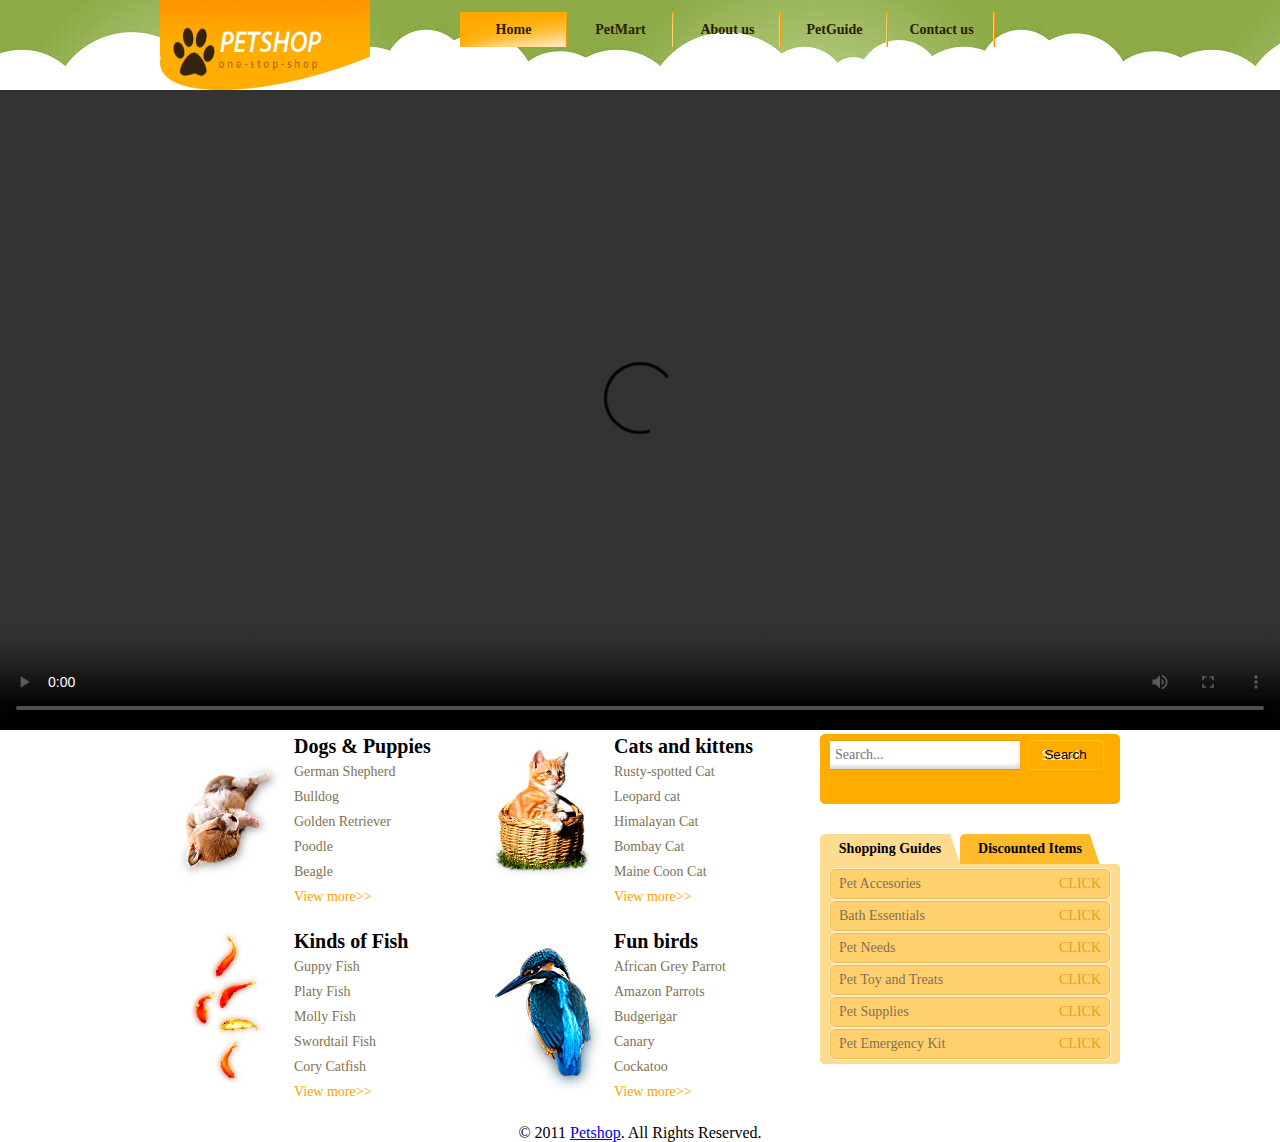
<file: index.html>
<!DOCTYPE html >

<html>

<head>
<link rel="stylesheet" href="https://cdnjs.cloudflare.com/ajax/libs/font-awesome/4.7.0/css/font-awesome.min.css">
	<title>Pet Shop</title>
	<meta  charset=iso-8859-1" />
	<link href="css/style.css" rel="stylesheet" type="text/css" />
	
</head>

<body >


	  
			<div id="header" >
	           		<a href="index.html" id="logo"><img src="images/logo.gif" width="210" height="90" alt="" title=""></a>
					<ul class="navigation">





						<li class="active"><a href="index.html">Home</a></li>
						<li><a href="petmart.html">PetMart</a></li>
						<li><a href="about.html">About us</a></li>

						<li><a href="petguide.html">PetGuide</a></li>
						<li><a href="contact.html">Contact us</a></li>
					</ul>
			</div>
			
			<div id="body">

			
					<div class="banner" >&nbsp;
<center><video autoplay loop height="500" width="1000" controls>
      <source src="https://media.istockphoto.com/videos/happy-autumn-dog-breed-welsh-corgi-pembroke-on-a-walk-in-a-beautiful-video-id1061742150"></center>
     

    </video></div>
					
			       <div id="content">
				   
				        <div class="content">
								<ul>
									<li>
										<a href="https://dogtime.com/dog-breeds/profiles"><img src="images/puppy.jpg" width="114" height="160" alt="Pet Shop" title="Pet Shop"></a>
										<h2>Dogs & Puppies </h2>
										
										<p>German Shepherd</p>
										<p>Bulldog</p>
										<p>Golden Retriever</p>
										<p>Poodle</p>
										<p>Beagle</p>
										<p><a href="dogs.html">View more>></a>
										
									</li>
									<li>
										<a href="https://www.britannica.com/animal/cat"><img src="images/cat.jpg" width="114" height="160" alt="Pet Shop" title="Pet Shop"></a>
										<h2>Cats and kittens</h2>
										<p>Rusty-spotted Cat</p>
										<p>Leopard cat</p>
										<p>Himalayan Cat</p>
										<p>Bombay Cat</p>
										<p>Maine Coon Cat</p>
										<p><a href="cats.html">View more>></a>
									</li>
									<li>
										<a href="https://thefishsite.com/"><img src="images/koi.jpg" width="114" height="160" alt="Pet Shop" title="Pet Shop"></a>
										<h2>Kinds of Fish</h2>
										<p>Guppy Fish</p>
										<p>Platy Fish</p>
										<p>Molly Fish</p>
										<p>Swordtail Fish</p>
										<p>Cory Catfish</p>
										<p><a href="fish.html">View more>></a>
										
									</li>
									<li>
										<a href="https://kids.nationalgeographic.com/animals/birds"><img src="images/bird.jpg" width="114" height="160" alt="Pet Shop" title="Pet Shop"></a>
										<h2>Fun birds</h2>
										<p>African Grey Parrot</p>
										<p>Amazon Parrots</p>
										<p>Budgerigar</p>
										<p>Canary</p>
										<p>Cockatoo</p>
										<p><a href="birds.html">View more>></a>
									</li>
								</ul>
						</div>
						
					    <div id="sidebar">
								<div class="search">
									  <input type="search" id="query" name="q" placeholder="Search...">
  <button>Search</button>
</form>
	
								</div>
								
                                <div class="section"> 								
									<ul class="navigation">
										<li class="active"><a href="index.html">Shopping Guides</a></li>
										<li><a href="index.html">Discounted Items</a></li>
									</ul>
									
									<div class="aside">
									 <div>
										<div>
											 <ul>
												<li><a href="https://www.amazon.in/s?k=pet+accessories&adgrpid=60049368878&ext_vrnc=hi&gclid=CjwKCAjwtpGGBhBJEiwAyRZX2oRZTVLGf0UzEWHRd0H4ovPswwjrtYij2q5sXiqHZE3TVg4UwMcZHxoC_0QQAvD_BwE&hvadid=294134498348&hvdev=c&hvlocphy=1007809&hvnetw=g&hvqmt=e&hvrand=7548164518712624175&hvtargid=kwd-154047329&hydadcr=13454_1812345&tag=googinhydr1-21&ref=pd_sl_567x66txaj_e">Pet Accesories </a> <a class="more" href="https://www.amazon.in/s?k=pet+accessories&adgrpid=60049368878&ext_vrnc=hi&gclid=CjwKCAjwtpGGBhBJEiwAyRZX2oRZTVLGf0UzEWHRd0H4ovPswwjrtYij2q5sXiqHZE3TVg4UwMcZHxoC_0QQAvD_BwE&hvadid=294134498348&hvdev=c&hvlocphy=1007809&hvnetw=g&hvqmt=e&hvrand=7548164518712624175&hvtargid=kwd-154047329&hydadcr=13454_1812345&tag=googinhydr1-21&ref=pd_sl_567x66txaj_e">CLICK</a></li>
												<li><a href="https://www.hillspet.com/dog-care/routine-care/supplies-for-washing-your-dog">Bath Essentials</a> <a class="more" href="https://www.hillspet.com/dog-care/routine-care/supplies-for-washing-your-dog">CLICK</a></li>


												<li><a href="https://www.wagsandwhiskers.com/blog/422-basic-needs-of-a-pet">Pet Needs</a> <a class="more" href="https://www.wagsandwhiskers.com/blog/422-basic-needs-of-a-pet">CLICK</a></li>
												<li><a href="https://captainzack.in/collections/dog-and-cat-toys?campaignid=12014880704&adgroupid=117736891844&keyword=&device=c&gclid=CjwKCAjwtpGGBhBJEiwAyRZX2u9YScS0OdtXY9eEEtUJxJ_UMG5l-Osaay1U46w3s5qp_4d1dzm32RoCFkUQAvD_BwE">Pet Toy and Treats</a> <a class="more" href="https://captainzack.in/collections/dog-and-cat-toys?campaignid=12014880704&adgroupid=117736891844&keyword=&device=c&gclid=CjwKCAjwtpGGBhBJEiwAyRZX2u9YScS0OdtXY9eEEtUJxJ_UMG5l-Osaay1U46w3s5qp_4d1dzm32RoCFkUQAvD_BwE">CLICK</a></li>
												<li><a href="https://headsupfortails.com/?gclid=CjwKCAjwtpGGBhBJEiwAyRZX2rR9ncgh2zlXcrX_Mclq9pmkpcPb7awlW0YdzC67ei1t8hFHoNlMahoCW2QQAvD_BwE">Pet Supplies</a> <a class="more" href="https://headsupfortails.com/?gclid=CjwKCAjwtpGGBhBJEiwAyRZX2rR9ncgh2zlXcrX_Mclq9pmkpcPb7awlW0YdzC67ei1t8hFHoNlMahoCW2QQAvD_BwE">CLICK</a></li>
												<li><a href="https://www.purina.com/articles/dog/care/pet-disaster-preparedness-emergency-kit">Pet Emergency Kit</a> <a class="more" href="https://www.purina.com/articles/dog/care/pet-disaster-preparedness-emergency-kit">CLICK</a></li>
											 </ul>
										</div>
									 </div>
									</div>
								</div>
								
					    </div>
				   </div>
				   
				  
				      
				        
				
				  
			
			</div>
			
			<div id="footer">
			        <div class="section">
						
					
						  <center> &copy; 2011 <a href="index.html">Petshop</a>. All Rights Reserved.</center>
						</div>
					</div>
			</div>
			
	
</body>
</html>
</file>
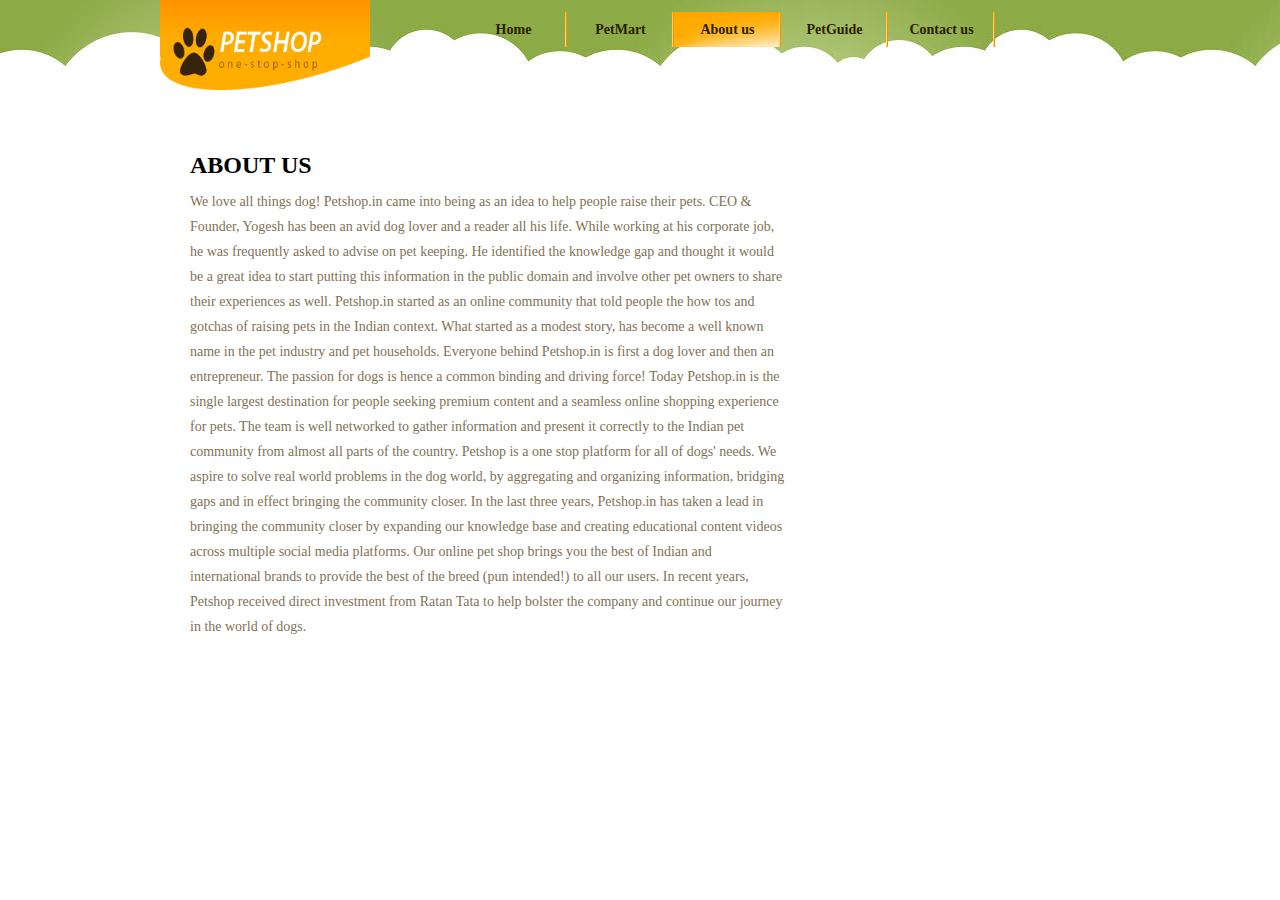
<file: about.html>
<!DOCTYPE html >
<!--  Website template by freewebsitetemplates.com  -->
<html>

<head>
	<title>About-Pet Shop Template</title>
	<meta  charset=iso-8859-1" />
	<link href="css/style.css" rel="stylesheet" type="text/css" />
	<!--[if IE 6]>
		<link href="css/ie6.css" rel="stylesheet" type="text/css" />
	<![endif]-->
	<!--[if IE 7]>
        <link href="css/ie7.css" rel="stylesheet" type="text/css" />  
	<![endif]-->
</head>

<body>

	  
			<div id="header">
	           		<a href="index.html" id="logo"><img src="images/logo.gif" width="210" height="90" alt="" title=""></a>
					<ul class="navigation">
						<li ><a href="index.html">Home</a></li>
						<li><a href="petmart.html">PetMart</a></li>
						<li class="active"><a href="about.html">About us</a></li>

						<li><a href="petguide.html">PetGuide</a></li>
						<li><a href="contact.html">Contact us</a></li>
					</ul>
			</div>
			
			<div id="body">
			
			       <div id="content">
				   
				        <div class="content">
							<div class="about">
							     <h2>ABOUT US</h2>
                                 <p>
								 We love all things dog!

Petshop.in came into being as an idea to help people raise their pets. CEO & Founder, Yogesh has been an avid dog lover and a reader all his life. While working at his corporate job, he was frequently asked to advise on pet keeping. He identified the knowledge gap and thought it would be a great idea to start putting this information in the public domain and involve other pet owners to share their experiences as well. Petshop.in started as an online community that told people the how tos and gotchas of raising pets in the Indian context.

What started as a modest story, has become a well known name in the pet industry and pet households. Everyone behind Petshop.in is first a dog lover and then an entrepreneur. The passion for dogs is hence a common binding and driving force!

Today Petshop.in is the single largest destination for people seeking premium content and a seamless online shopping experience for pets. The team is well networked to gather information and present it correctly to the Indian pet community from almost all parts of the country. Petshop is a one stop platform for all of dogs' needs. We aspire to solve real world problems in the dog world, by aggregating and organizing information, bridging gaps and in effect bringing the community closer.

In the last three years, Petshop.in has taken a lead in bringing the community closer by expanding our knowledge base and creating educational content videos across multiple social media platforms. Our online pet shop brings you the best of Indian and international brands to provide the best of the breed (pun intended!) to all our users.

In recent years, Petshop received direct investment from Ratan Tata to help bolster the company and continue our journey in the world of dogs.



								</p>								 
							</div>
						</div>
						
					    <div id="sidebar">
						
						
						       
												
											</li>
										</ul>
								</div>
				
	
</body>
</html>
</file>
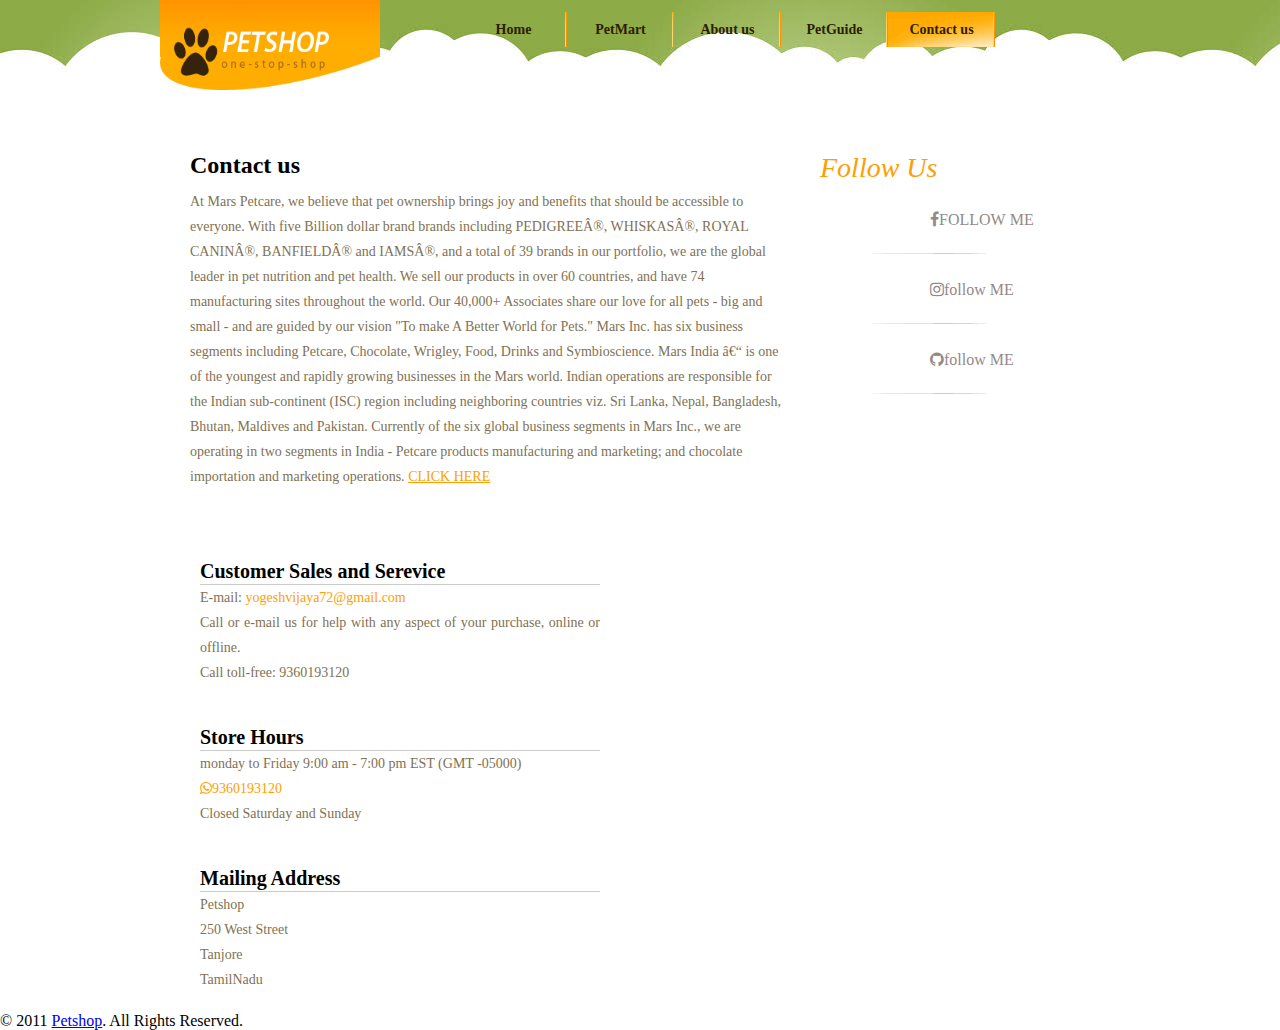
<file: contact.html>
<!DOCTYPE html >
<!--  Website template by freewebsitetemplates.com  -->
<html>

<head>
<meta name="viewport" content="width=device-width, initial-scale=1">
<link rel="stylesheet" href="https://cdnjs.cloudflare.com/ajax/libs/font-awesome/4.7.0/css/font-awesome.min.css">
	<title>Pet Shop</title>
	<meta  charset=iso-8859-1" />
	<link href="css/style.css" rel="stylesheet" type="text/css" />
	
</head>

<body>

	  
			<div id="header">
	           		<a href="index.html" id="logo"><img src="images/logo.gif" width="220" height="90" alt="" title=""></a>
					<ul class="navigation">
						<li ><a href="index.html">Home</a></li>
						<li><a href="petmart.html">PetMart</a></li>
						<li ><a href="about.html">About us</a></li>

						<li><a href="petguide.html">PetGuide</a></li>
						<li class="active"><a href="contact.html">Contact us</a></li>
					</ul>
			</div>
			
			<div id="body">
			
			       <div id="content">
				   
				        <div class="content">
							   <h2>Contact us</h2>
							   <div>
								   <p>
									 
At Mars Petcare, we believe that pet ownership brings joy and benefits that should be accessible to everyone. With five Billion dollar brand brands including PEDIGREE®, WHISKAS®, ROYAL CANIN®, BANFIELD® and IAMS®, and a total of 39 brands in our portfolio, we are the global leader in pet nutrition and pet health. We sell our products in over 60 countries, and have 74 manufacturing sites throughout the world. Our 40,000+ Associates share our love for all pets - big and small - and are guided by our vision "To make A Better World for Pets."

Mars Inc. has six business segments including Petcare, Chocolate, Wrigley, Food, Drinks and Symbioscience. Mars India – is one of the youngest and rapidly growing businesses in the Mars world. Indian operations are responsible for the Indian sub-continent (ISC) region including neighboring countries viz. Sri Lanka, Nepal, Bangladesh, Bhutan, Maldives and Pakistan. Currently of the six global business segments in Mars Inc., we are operating in two segments in India - Petcare products manufacturing and marketing; and chocolate importation and marketing operations.   <a href="index.html">CLICK HERE</a>
								   </p>
							   </div>
							   
							   <ul class="connect">
									<li>
										<h2>Customer Sales and Serevice</h2>
										<p>
										  <span>E-mail: <a href="https://mail.google.com/mail/u/0/#inbox">yogeshvijaya72@gmail.com</a></span>
										  <span>Call or e-mail us for help with any aspect of your purchase, online or offline.</span>
										</p>
										<p>
										  <span>Call toll-free: 9360193120</span>
										 
										</p>
									</li>
									<li>
										<h2>Store Hours</h2>
										<p>
										  <span>monday to Friday 9:00 am - 7:00 pm EST (GMT -05000)</span>
                                                                                 <a href="https://web.whatsapp.com/" class="fa fa-whatsapp">9360193120</a>


										  <span>Closed Saturday and Sunday</span>
										</p>
										
									</li>
									<li>
										<h2>Mailing Address</h2>
										<p>
										  <span>Petshop</span>
										  <span>250 West Street</span>
										  <span>Tanjore</span>
										  <span>TamilNadu</span>
										</p>
									</li>
								</ul>
							   
						</div>
						
					    <div id="sidebar">
						
						     <div class="connect">
							    <h2>Follow Us</h2>
								<ul>
									
<li><a href="https://www.facebook.com/profile.php?id=100011360976942" class="fa fa-facebook">FOLLOW ME</a></li>

<li><a href="https://www.instagram.com/yogeshyogesh4279/" class="fa fa-instagram">follow ME</a></li>

<li><a href="https://github.com/yogeshyogi-cloud" class="fa fa-github">follow ME</a></li>


								<ul>
							 </div>  
						       
								
					    </div>
				   </div>
				   
				  
					<div id="footnote">
						<div class="section">
						   &copy; 2011 <a href="index.html">Petshop</a>. All Rights Reserved.
						</div>
					</div>
			</div>
			
	
</body>
</html>
</file>
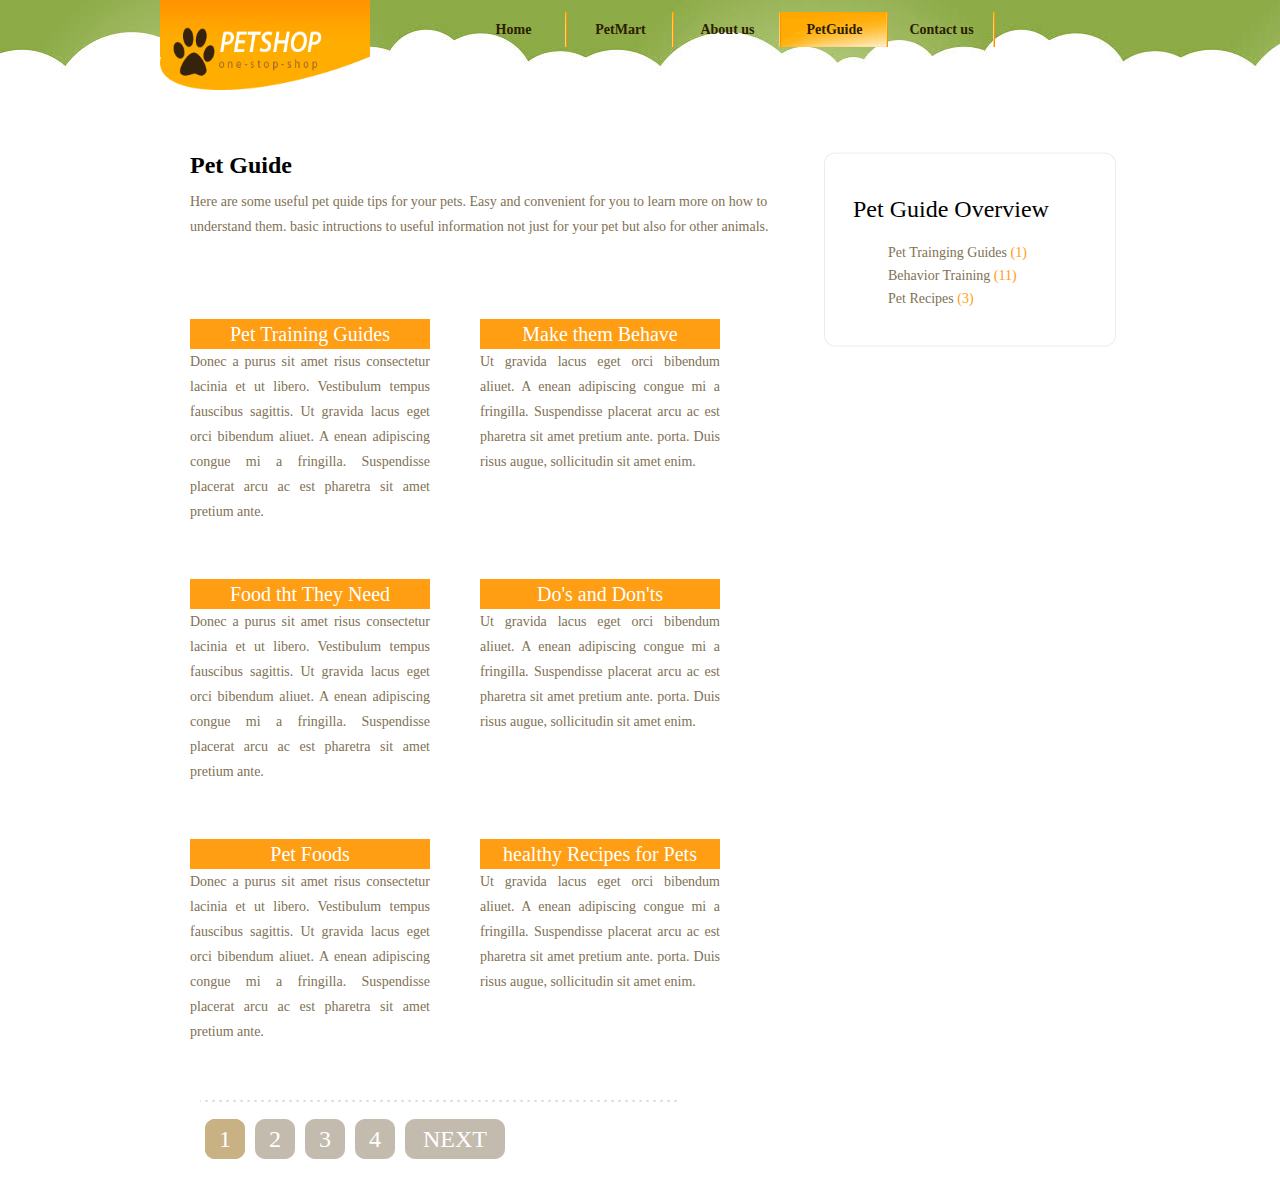
<file: petguide.html>
<!DOCTYPE html >
<!--  Website template by freewebsitetemplates.com  -->
<html>

<head>
	<title>Pet Shop</title>
	<meta  charset=iso-8859-1" />
	<link href="css/style.css" rel="stylesheet" type="text/css" />
	<!--[if IE 6]>
		<link href="css/ie6.css" rel="stylesheet" type="text/css" />
	<![endif]-->
	<!--[if IE 7]>
        <link href="css/ie7.css" rel="stylesheet" type="text/css" />  
	<![endif]-->
</head>

<body>

	  
			<div id="header">
	           		<a href="index.html" id="logo"><img src="images/logo.gif" width="210" height="90" alt="" title=""></a>
					<ul class="navigation">
						<li ><a href="index.html">Home</a></li>
						<li><a href="petmart.html">PetMart</a></li>
						<li ><a href="about.html">About us</a></li>

						<li class="active"><a href="petguide.html">PetGuide</a></li>
						<li ><a href="contact.html">Contact us</a></li>
					</ul>
			</div>
			
			<div id="body">
			
			       <div id="content">
				   
				        <div class="content">
							   <h2>Pet Guide</h2>
							   <div>
								   <p>
									  Here are some useful pet quide tips for your pets. Easy and convenient for you to learn more on how to understand them. basic intructions to useful information not just for your pet but also for other animals. 
								   </p>
							   </div>
							   
							   <ul class="section">
									<li>
										<h2>Pet Training Guides</h2>
										<p>
										  Donec a purus sit amet risus consectetur lacinia et ut libero. Vestibulum tempus fauscibus sagittis. Ut gravida lacus eget orci bibendum aliuet. A enean adipiscing congue mi a fringilla. Suspendisse placerat arcu ac est pharetra sit amet pretium ante.
										</p>
									</li>
									<li>
										
										<h2>Make them Behave</h2>
										<p>
										 Ut gravida lacus eget orci bibendum aliuet. A enean adipiscing congue mi a fringilla. Suspendisse placerat arcu ac est pharetra sit amet pretium ante. porta. Duis risus augue, sollicitudin sit amet enim. 
										</p>
									</li>
										
									</li>
									<li>
										
										<h2>Food tht They Need</h2>
										<p>
										  Donec a purus sit amet risus consectetur lacinia et ut libero. Vestibulum tempus fauscibus sagittis. Ut gravida lacus eget orci bibendum aliuet. A enean adipiscing congue mi a fringilla. Suspendisse placerat arcu ac est pharetra sit amet pretium ante.
										</p>
									</li>
									<li>
										<h2>Do's and Don'ts</h2>
										<p>
										 Ut gravida lacus eget orci bibendum aliuet. A enean adipiscing congue mi a fringilla. Suspendisse placerat arcu ac est pharetra sit amet pretium ante. porta. Duis risus augue, sollicitudin sit amet enim. 
										</p>
									</li>
									<li>
										
										<h2>Pet Foods</h2>
										<p>
										  Donec a purus sit amet risus consectetur lacinia et ut libero. Vestibulum tempus fauscibus sagittis. Ut gravida lacus eget orci bibendum aliuet. A enean adipiscing congue mi a fringilla. Suspendisse placerat arcu ac est pharetra sit amet pretium ante.
										</p>
									</li>
										
									</li>
									<li>
										
										<h2>healthy Recipes for Pets</h2>
										<p>
										 Ut gravida lacus eget orci bibendum aliuet. A enean adipiscing congue mi a fringilla. Suspendisse placerat arcu ac est pharetra sit amet pretium ante. porta. Duis risus augue, sollicitudin sit amet enim. 
										</p>
									</li>
								</ul>
								<div class="paging">
								   <a class="active" href="petguide.html">1</a>
								   <a href="https://www.petguide.com/">2</a>
								   <a href="http://www.discoveranimals.org/pet-guide">3</a>
								   <a href="https://healthypetguide.com/">4</a>
								   <a class="next" href="petguide.html">NEXT</a>
								</div>
							   
						</div>
						
					    <div id="sidebar">
						
						     <div id="section">
							    <div>
							      <div>
							           <h2>Pet Guide Overview</h2>
										<ul>
											<li><a href="https://www.thesprucepets.com/steps-to-train-your-dog-1118273">Pet Trainging Guides <span>(1)</span> </a></li>
											<li><a href="https://www.petco.com/content/petco/PetcoStore/en_US/pet-services/resource-center/behavior-training/Learn-How-to-Reward-Good-Dog-Behaviors-and-Discourage-Unwanted-Behaviors.html">Behavior Training <span>(11)</span> </a></li>
											<li><a href="https://www.thedogbakery.com/blogs/news/top-20-healthy-homemade-dog-food-recipes-your-dog-will-love">Pet Recipes <span>(3)</span> </a></li>
											
										</ul>
							      </div>
							    </div>
							 </div>
						       
								
					    </div>
				   </div>
				   
				   </div>
			
	
</body>
</html>
</file>
<file: css/style.css>
/** Website template by freewebsitetemplates.com **/

 body { 

            margin:0;
			padding:0;
			background: url("[data-uri]");
			background-repeat:repeat-x;
	}

	
 body {
  background-color: white;
}	
 
 #header{
   
width:960px;
	height:72px;
	position:relative;
	margin:0 auto;
 }
		
  #header a#logo{
     position:relative;
	 z-index:100;
  }		
  
  #header a#logo img{
    border:0; 
  }
  
  /**-------------- Navigation style ---------------**/
  #header ul.navigation{
      list-style-type:none;
	  margin:-82px 0 0 300px;
	  padding:0;
	  overflow:hidden;
	  
  }
  
  #header ul.navigation li{
      float:left;
	  height:35px;
	  width:107px;
  }
  
  #header ul.navigation li.active{
      
	  background:url("../images/menu.gif");

	  background-repeat:no-repeat;
	  background-position: 0 -160px;
  }
  
  #header ul.navigation li a{
    text-decoration:none;
	color:#2c1d00;
	font-family:"Myriad Pro";
	font-size:14px;
	font-weight:bold;
	display:inline-block; 
	line-height:35px;
	background:url("../images/menu-separator.gif");
	background-repeat:no-repeat;
	background-position:right; 
	height:35px;
	padding:0 20px 0 20px;
	text-align:center;
	width:67px;
  }
  
  #header ul.navigation li a:hover{
	color:#ffffff;
	
  }
  
  
  /**------------- Start of body style ----------------**/
  
  #body div.banner{
background color:;
     
	video {
  width: 100%;
  height: auto;
}

  }
  
  
  #body div#content{
    width:960px;
	margin:0 auto;
	overflow:hidden;
	background-image:none;
	height:auto;
	overflow:hidden;
  }
  
  #body div#content .content{
    float:left; 
	width:640px;
	margin-right:20px;
	background-image:none;
	height:auto;
	overflow:hidden;
  }
  
  #body #content .content h2{
	
	font-family: "Myriad Pro";
    margin: 80px 0 0 30px;
  }
  
  
  #body #content .content ul{
     margin:0;
	 padding:0;
	 list-style-type:none;
	 
  }
  
  #body #content .content ul li{
     width:300px; 
	 padding:0 10px;
	 margin:0 0 20px 0;
	 float:left;
	 line-height:25px;
	 height:auto;
	 
  } 
  
  #body #content .content ul li span{
     display:block;
  }    
  #body #content .content ul li span a{
    color: #7F7154;
    font-family: "Myriad Pro";
    font-size: 14px;
	text-decoration:none;
  }
  #body #content .content ul li span a:hover{
    color: #000000; 
  }
  
  
  #body #content .content ul li span a.more{
     text-decoration:none;
	 color:#FFAD00; 
  }
  
  
  #body #content .content ul li span a.more:hover{
     text-decoration:none;
	 color:#ff6600;
  }
  
  #body #content .content ul li a{
     text-decoration:none;
  }
  
  #body #content .content ul li a:hover{
    color:#F8F3E9;
  }
  
  #body #content .content ul li a.more{
     text-decoration:none;
	 color:#FFAD00; 
  }
  
  
  #body #content .content ul li a.more:hover{
     text-decoration:none;
	 color:#ff6600;
  }
   
  #body #content .content ul li h2{
    font-family:"Myriad Pro";
    font-size:20px;
	margin:0;
	
	}
   
  #body #content .content ul li  p{
    font-family:"Myriad Pro";
	font-size:14px;
	text-align:justify; 
	color:#7f7154;
	margin:0;
  }
  
  #body #content .content ul li  p a{
    color:#FF9E01;
  }
  #body #content .content ul li  p a:hover{
    color:#7f7154;
  }
  
  #body #content .content ul li img{
    border:0;
	float:left;
	margin-right:10px;
  }
    
/**--------- Start of Blog Page Style **/	
    #body #content .content ul.articles{
		list-tyle-type:none;
		margin:80px 25px 0 0;
		padding:0;
		background-image:none;
		width:640px;
	}
	
	#body #content .content ul.articles li{
	  padding:0;
	  clear:both;
	  width:640px;
	
	}
	
	
	
	#body #content .content ul.articles li {
	  background:url("../images/bg-blog-bottom-curve.gif");
	  background-position: left bottom;
	  background-repeat:no-repeat;
	}
	
	#body #content .content ul.articles li div{
	 height:98px;
	 line-height:78px;
	 background:url("../images/bg-blog-heading.gif");
	 background-position: top center;
	 background-repeat:no-repeat;
	}
	#body #content .content ul.articles li p{
	 background:url("../images/bg-blog-content.gif");
	 background-position: left;
	 background-repeat:repeat-y;
	 margin:-10px 0 8px 0;
	 padding: 0 10px 0 48px;
	 font-family:"Myriad Pro";
	 font-size:14px;
	}
	
	#body #content .content ul.articles li p a{
	   color:#FF9D13;
	}
	#body #content .content ul.articles li p a:hover{
	   color:#7F7154;
	}
	
	
	#body #content .content ul.articles li div span{
	   float:left;
	   width:110px;
	   text-align:center;
	   color:#ffffff;
	   font-family:"Myriad Pro";
	   font-size:18px;
	}
	#body #content .content ul.articles li div h2{
	   float:left;
	   width:450px;
	   color:#FF9D13;
	   font-weight:normal;
	   font-size:28px;
	}
	
	
	
	
	#body #content .content div a.old{
	  background:url("../images/top-border-short.gif");
	  background-position: top center;
	  background-repeat:no-repeat;
	  display:inline-block;  
	  width:118px;
	  height:35px;
	  text-align:center;
	  line-height:35px;
	  position:relative;
	  left:400px;
	    margin-bottom:50px;
		color:#7F7154;
		text-decoration:none;
		font-family:"Myriad pro";
		margin-top:25px;
	}
	
	#body #content .content div a.new{
	  background:url("../images/top-border-short.gif");
	  background-position: top center;
	  background-repeat:no-repeat;
	  display:inline-block;  
	  width:118px;
	  height:35px;
	  line-height:35px;
	  position:relative;
	  left:40px;
	  text-align:center;
	  margin-bottom:50px;
	  margin-top:25px;
	  color:#7F7154;
	  text-decoration:none;
	  font-family:"Myriad pro";
	}
	#body #content .content div a.old:hover{
	  color:#000000;
	  
	}
	#body #content .content div a.new:hover{
	  color:#000000;
	}
	
	#body #content .content ul.articles li   a.heart{
	  background:url("../images/icons.gif");
	  
	  background-position: 5px -374px;
	  
	  background-repeat:no-repeat;
	  display:inline-block;  
	  width:20px;
	  height:20px;
	  margin-top:25px;
	  
	  /*
	  *margin-top:0px; 
	  */
	}
	
	#body #content .content ul.articles li  a.facebook{
	 background:url("../images/icons.gif");
	 background-position: 0 -124px;
	 
	  background-repeat:no-repeat;
	  
	  display:inline-block;  
	  width:20px;
	  height:20px;
	   /*
	   *margin-top:0px;
	   */
	   
	}
	
	#body #content .content ul.articles li  a.twitter{
	  background:url("../images/icons.gif");
	  background-position: 0 -534px;
	  background-repeat:no-repeat;
	  display:inline-block;  
	  width:20px;
	  height:20px;
	  /*
	   *margin-top:0px;
	   */
	}
	
	
	
	

/**--------- End of Blog Page Style **/	
	
  /**----------- Start of Pet Mart Page Style ----------**/
  
  
  #body #content  .search{
     background:url("../images/bg-search-form2.gif");
	 background-position:center;
	 background-repeat:no-repeat;
	 width:540px;
	 height:75px;
	 margin:0 auto;
	 margin-top:80px;
	 margin-bottom:80px;
  }
  
  #body #content  .search input{
    background:url("../images/input-search2.gif");
	 background-position:center;
	 background-repeat:no-repeat;
	 width:420px; 
	 padding: 8px 5px;
	 border:0;
	 margin:5px 3px 5px 10px;
	 font-size:14px;
	 font-family:"Myriad Pro";
	 color:#7f7154;
	 
  }
  
  #body #content .search button{
     background:url("../images/buttons.gif");
	 background-position: 0 -270px;
	 background-repeat:no-repeat;
	 width:77px; 
	 height:30px;
	 border:0;
	 margin:5px 5px 5px 0;
	 cursor:pointer;
  }
  
  #body #content  .search label{
	 font-size:14px;
	 font-family:"Myriad Pro";
	 color:#ffffff;
	} 
   #body #content .search label input{
     margin: 0 10px 0 10px;
	 width:10px;
	 background:transparent;
   }
   
  
  /**----------- End of Pet Mart Page Style ----------**/
  
  
  /**------------ Start of About page style  -------------**/
  
  #body #content .content .about{
    width:640px; 
	height:auto;
	overflow:hidden;
  }
  
  #body #content .content .about h2{
    margin:80px 0 0 30px;
	
    font-family: "Myriad Pro";
  }
  
  #body #content .content .about ul{
     margin:0;
	 padding:0;
	 list-style-type:none;
  }  
  
   #body #content .content .about ul li{
		clear:both;
		width:600px;
		padding:20px 10px 0 30px; 
  }  
  #body #content .content .about ul li h2{
      margin:0;
	  padding:0;
	  font-weight:normal;
  }
  #body #content .content .about ul li h2 a{
    color:#ff9506;
	font-size:24	px;
	font-family: "Myriad Pro";
	text-decoration:none;
  } 
  
  #body #content .content .about ul li h2 a:hover{
   color: #7F7154;
  }
  
  #body #content .content .about ul li p{
    color: #7F7154;
    font-family: "Myriad Pro";
    font-size: 14px;
    text-align: justify;
  }	
  
  #body #content .content .about ul li p span{
     display:block;
  }
  
  #body #content .content .about ul li p a{
     color:#000000;
	 text-decoration:underline;
  }
  
  #body #content .content .about ul li p a:hover{
    color:#7F7154;
  }
  
  /**------------ End of About page style  -------------**/
  
  /**---------------- Start for Contact Page Style ------------------**/
  
  #body #content .content div p{
    margin: 10px 0 0 30px;
	padding:0 15px 0 0;
	font-family: "Myriad Pro";
	font-size:14px;
	line-height:25px;
	color:#7F7154;
  }
  
   #body #content .content div p a{
      color:#FF9E01;
   }
   #body #content .content div p a:hover{
      color:#7F7154;
   }

   
  #body #content .content ul.connect{
    font-family: "Myriad Pro";
    margin: 50px 0 0 30px;
  }
  
  #body #content .content ul.connect li{
    width:640px;
	width:400px;
	margin-top:20px;
  }
  
  #body #content .content ul.connect li h2{
     
	 border-style:solid;
	 border-color:#ccc;
	 border-width:1px;
	 border-top:none;
	 border-right:none;
	 border-left:none;
  }
  #body #content .content ul.connect li span{
    display:block;
  }
  
  #body #content .content ul.connect li span a{
    color:#FF9E01;
  }
  #body #content .content ul.connect li span a:hover{
    color:#7F7154;
  }
  /**---------------- End for Contact Page Style ------------------**/
  
  /**---------------- Start for Pet guide Page Style ------------------**/
  
  #body #content .content ul.section{
     margin:80px 0 0 30px;
	 list-style-type:none;
	 width:580px;
	 overflow:hidden;
	 height:auto;
	 
	 
  }
  
  #body #content .content ul.section li{
     width:240px;
	 margin:0 50px 10px 0;
	 padding:0;
	 float:left;
	 height:250px;
  }
  
   #body #content .content ul.section li h2{
     background-color:#ff9d13;
	 height:30px;
	 line-height:30px;
	 text-align:center;
	 font-family:"Myriad Pro";
	 color:#ffffff;
	 font-weight:normal;
   }
   
   #body #content .content .paging{
     margin:0 0 20px 40px;
	 background:url("../images/border-dotted.gif");
	 background-position:top;
	 background-repeat:repeat-x;
	 width:480px;
	 height:80px;
	 
   }
   
   #body #content .content .paging a{
     text-decoration:none; 
	 font-size:24px;
	 font-family:"Myriad Pro";
	 color:#ffffff;
	 text-align:center;
	 background:url("../images/buttons.gif");
	 background-position: 0 -90px;
	 background-repeat:repeat-x;
	 height:40px;
	 width:40px;
	 float:left;
	 margin:20px 5px 20px 5px;
	 line-height:40px;
   }
   
   #body #content .content .paging a:hover{
     color:#000000;
   }
  
   #body #content .content .paging a.active{
	 background:url("../images/buttons.gif");
	 background-position: 0 0; 
	 background-repeat:repeat-x;
   }
   
   #body #content .content .paging a.next{
	 background:url("../images/buttons.gif");
	 background-position: 0 -180px;
	 background-repeat:repeat-x;
	 height:40px;
	 width:100px;
   }
  /**---------------- End for Pet guide Page Style ------------------**/
  
  
  
  
 /** Start Sidebar style **/ 
  #body #content #sidebar{
    float:left; 
	width:300px;
	background-image:none;
  }
  
  
  #body #content #sidebar div#section{
     background:url("../images/bg-sidebar-heading.gif");
	 background-position:top center;
	 background-repeat:no-repeat;
	 height:auto;
	 overflow:hidden;
	 margin-top:80px; 
  }
  
  #body #content #sidebar div#section div{
    background:url("../images/bg-sidebar-bottom-curve.gif");
	background-position:bottom center;
	background-repeat:no-repeat;
	height:auto;
	padding: 12px 4px 12px 4px;
	
  }
  
  #body #content #sidebar div#section div div{
    background:url("../images/bg-sidebar.gif");
	background-position:center;
	height:auto; 
	overflow:hidden;

  }
  
   #body #content #sidebar div#section div div h2 {
     margin-left:25px;
	 font-weight:normal;
	 font-family:"Myriad Pro";
	 font-size:24px;
   }
   
   #body #content #sidebar div#section div div ul{
     list-style-type:none;
	  margin-left:20px;
	  /*
	  *margin-left:50px;
	  */
   }
   
   #body #content #sidebar div#section div div ul li{
     margin-bottom:5px;
	 
   }
   
   #body #content #sidebar div#section div div ul li a{
     text-decoration:none;
	 color:#7F7154;
	 font-size:14px;
	 font-family:"Myriad Pro";
   }
   
   
   #body #content #sidebar div#section div div ul.archive{
     width:210px;
	 margin:0;
	 padding:0 0 0 30px;
   }
   #body #content #sidebar div#section div div ul.archive li{
      background:url("../images/top-border-long.gif");
	  background-position:top center;
	  background-repeat:no-repeat;
   }
   
    #body #content #sidebar div#section div div ul.archive li a{
	 line-height:50px;
	  color:#7F7154;
	 font-size:18px;
	 font-family:"Myriad Pro";	
	 
	   background:url("../images/icons.gif");
	  
	   background-position: 190px 20px;
	  background-repeat:no-repeat;
	  width:210px;
	  display:inline-block;
	  color:#FF9D13;
	  
	}
    
	 #body #content #sidebar div#section div div ul.archive li a.active{
	 
	  background:url("../images/icons.gif");
	  
	  background-position: 190px -42px;
	  background-repeat:no-repeat;
	  color:#FF9D13;
	 
	}
	
     #body #content #sidebar div#section div div ul.archive li ul li{
	   background-image:none;
	   height:20px;
	   /*
	   *height:0px;
	   */
	   padding:0;
	   
	 }
      
	  #body #content #sidebar div#section div div ul.archive li ul{
	    margin:0 0 30px -20px;
		/*
		* margin:0 0 50px -20px;
		*padding-left:40px;
		*/
         background:url("../images/top-border-long.gif");
		  background-position:top center;
		  background-repeat:no-repeat;
		}
	  
      #body #content #sidebar div#section div div ul.archive li ul li a{
	   background-image:none;
	   display:inline-block;
	   /*
	   *line-height:30px;
	   */
	   color:#7F7154;
	  }
	  #body #content #sidebar div#section div div ul.archive li ul li a:hover{
	    color:#FF9D13;
	  }
   
   
   
   #body #content #sidebar div#section div div ul li a:hover{
     color:#ff9d13;
   }
    #body #content #sidebar div#section div div ul li a span{
	 color:#ff9d13;
   }
  
  
  #body #content #sidebar  a img{
    border:0;
  }
  
  
  #body #content #sidebar .search{
     background:url("../images/bg-search-form.gif");
	 background-position:center;
	 background-repeat:no-repeat;
	 width:300px;
	 height:70px;
	 margin:0;
  }
  
  #body #content #sidebar .search input{
    background:url("../images/input-search.gif");
	 background-position:center;
	 background-repeat:no-repeat;
	 width:190px; 
	 padding: 8px 5px;
	 border:0;
	 margin:5px 3px 5px 10px;
	 font-size:14px;
	 font-family:"Myriad Pro";
	 color:#7f7154;
	 
  }
  
  #body #content #sidebar .search button{
     background:url("../images/buttons.gif");
	 background-position: 0 -270px;
	 background-repeat:no-repeat;
	 width:77px; 
	 height:30px;
	 border:0;
	 margin:5px 5px 5px 0;
	 cursor:pointer;
  }
  
  #body #content #sidebar .search label{
	 font-size:14px;
	 font-family:"Myriad Pro";
	 color:#ffffff;
	} 
   #body #content #sidebar .search label input{
     margin: 0 10px 0 10px;
	 width:10px;
	 background:transparent;
   }
   
   
   
   #body #content #sidebar .section{
      width:300px;
	  margin-top:30px;
   }
   
   #body #content #sidebar .section .aside{
     background:url("../images/bg-sidebar-top.gif");
	 background-position:center top;
	 background-repeat:no-repeat;
	 width:300px;
	 padding-top:4px;
	 margin:0 0 20px 0;
	 height:auto;
   }
   
   #body #content #sidebar .section .aside div{
     width:300px;
	 background:url("../images/bg-sidebar-bottom.gif");
	 background-position:center bottom;
	 background-repeat:no-repeat;
	 padding-bottom:4px;
	 height:auto;
   }
   
   #body #content #sidebar .section .aside div div{
     width:282px;
	 padding: 0 9px 0 9px;
	 background:url("../images/bg-sidebar-mid.gif");
	 background-position:center;
	 height:auto;
   }
   
    #body #content #sidebar .section .aside div div ul{
	 list-style-type:none;
	 margin:0;
	 padding:0;
	}
	
	
	
	#body #content #sidebar .section .aside div div ul li{
	 background:url("../images/bg-list-item.gif");
	 background-position:center bottom;
	 background-repeat:no-repeat; 
	 clear:both;
	 height:32px;
	 line-height:32px;
	 width:282px;
	 
	}
	
	#body #content #sidebar .section .aside div div ul li a{
	  text-decoration:none;
	  display:inline-block;
	  color:#7f7154;
	  font-size:14px;
	  margin:0 0 0 10px;
	  font-family:"Myriad Pro";
	  width:210px;
	  /*
	  _width:200px;
	  */
	  float:left;
	}
	
	#body #content #sidebar .section .aside div div ul li a:hover{
	  color:#e4a217;
	  
	}
	
	#body #content #sidebar .section .aside div div ul li a.more{
	  width:42px;
	  color:#e4a217;
	  float:left;
	  text-align:right;
	}
	
	#body #content #sidebar .section .aside div div ul li a:hover.more{
	  width:42px;
	  color:#7f7154;
	  text-align:right;
	}
	
	
	
	
	#body #content #sidebar .section ul.navigation{
	  list-style-type:none;
	  margin:0;
	  padding:0;
	  overflow:hidden;
	}
   
    #body #content #sidebar .section ul.navigation li.active{
	  float:left;
	  width:140px;
	  height:30px;
	  background:url("../images/menu.gif");
	  background-position: 0 0;
	  background-repeat:no-repeat; 
    } 
	
	
    #body #content #sidebar .section ul.navigation li{
	  float:left;
	  width:140px;
	  height:30px;
	  background:url("../images/menu.gif");
	  background-position: 0 -80px; 
	  background-repeat:no-repeat; 
	  text-align:center;
    } 
	
	#body #content #sidebar .section ul.navigation li a{
	  text-decoration:none;
	  text-align:center;
	  line-height:30px;
	  display:inline-block;
	  font-family:"Myriad Pro";
	  font-size:14px;
	  color:#000000;
	  font-weight:bold;
	}
	
	#body #content #sidebar .section ul.navigation li a:hover{
	  color:#7F7154;
	}
   
   
   /**---- Start of sidebar featured style----**/
    #body #content #sidebar .featured{
	  width:300px;
	  height:auto;
	  overflow:hidden;
	  background-color:#ffffff;
	}
	
	#body #content #sidebar .featured ul{
	  margin:0;
	  padding:0;
	  list-style-type:none;
	}
	
	#body #content #sidebar .featured  h2{
	   font-family:"Myriad Pro";
	  font-size:28px;
	  color:#000000; 
	  font-weight:normal;
	  margin:60px 0 0 0;
	}
	
	#body #content #sidebar .featured ul li{
	  clear:both;
	  width:300px;
	  height:170px;
	  margin: 10px 0;
	  background: url("../images/shadow.gif");
	  background-repeat:no-repeat;
	  background-position:bottom center;
	  overflow:visible;
	  
	}
	
	#body #content #sidebar .featured ul li h2{
	   margin:0 0 -10px 0;
	   padding:0;
	}
	
	#body #content #sidebar .featured ul li h2 a{
	 font-family:"Myriad Pro";
	  font-size:20px;
	  color:#000000;
	  font-weight:bold;
	}
	
	#body #content #sidebar .featured ul li h2 a:hover{
	  color:#7F7154;
	}
	
	#body #content #sidebar .featured ul li  img{
	  border:0;
	  float:left;
	}
	#body #content #sidebar .featured ul li a{
	   text-decoration:none;
	}
	
	#body #content #sidebar .featured ul li  p{
	  color:#7F7154;
	   font-family:"Myriad Pro";
	  font-size:14px;
	  line-height:25px;
	  
	}
	
	#body #content #sidebar .featured ul li  p a{
	  color:#000000;
	}
	
	#body #content #sidebar .featured ul li  p a:hover{
	   color:#7F7154;
	}
	
	#body #content #sidebar .featured ul li.last{
	  background-image:none;
	}
	
	#body #content #sidebar .featured ul li  p a.more{
	   color:#FF9506;
	}
	#body #content #sidebar .featured ul li  p a.more:hover{
	   color:#7F7154;
	}
   
   
   
   /**---------------- Start of sidebar connect style ------------------**/
   
    #body #content #sidebar .connect{
	  width:300px;
	}
	
	#body #content #sidebar .connect h2{
	  color:#ff9e01;
	  font-family:"Myriad Pro";
	  font-size:28px;
	  font-style:Italic;
	  margin:80px 0 0 0;
	  padding:0;
	  font-weight:normal;
	}
	
	#body #content #sidebar .connect ul{
	  margin:0;
	  list-style-type:none;
	}
	
	#body #content #sidebar .connect ul li{
	  clear:both;
	  height:70px;
	  
	  
	  background: url("../images/top-border-short.gif");
	  background-repeat:no-repeat;
	  background-position: 10px bottom;
	}
	
	#body #content #sidebar .connect ul li a{
	  text-decoration:none;
	  display:block;
	  line-height:70px;
	  padding-left:70px;
	  color:#93898a;
	}
	
	#body #content #sidebar .connect ul li a.facebook{
	  background: url("../images/icons.gif");
	  background-position: 0 -174px;
	  background-repeat:no-repeat;
	  
	}
	
	#body #content #sidebar .connect ul li a.facebook:hover{
	  opacity:0.8;
      filter:alpha(opacity=80); 
	}
	
	#body #content #sidebar .connect ul li a.subscribe{
	  background: url("../images/icons.gif");
	  background-position: 0 -428px; 
	  background-repeat:no-repeat;
	}
	#body #content #sidebar .connect ul li a.subscribe:hover{
	  opacity:0.8;
      filter:alpha(opacity=80); 
	}
	
	#body #content #sidebar .connect ul li a.twitter{
	  background: url("../images/icons.gif");
	  background-repeat:no-repeat; 
	  background-position: 0 -588px;
	}
	
	#body #content #sidebar .connect ul li a.twitter:hover{
	  opacity:0.8;
      filter:alpha(opacity=80); 
	}
	
	#body #content #sidebar .connect ul li a.flicker{
	  background: url("../images/icons.gif");
	  background-repeat:no-repeat;
	  background-position: 0 -268px; 
	}
	
	#body #content #sidebar .connect ul li a.flicker:hover{
	  opacity:0.8;
      filter:alpha(opacity=80); 
	}
	
	
   
   /**------------------------ End of sidebar style  ----------------------**/
   
  /**----------- Start of featured Style -------------**/ 
   #body .featured{
	 background-color:#f8f3e9;
	 height:90px;
	 padding: 20px 0;
	 background-image:none;
	 overflow:hidden;
   }
   
   #body .featured ul{
     margin:0 auto;
	 padding:0;
	 width:960px;
	 
	 list-style-type:none;
   }
   
   #body .featured ul li{
     float:left;
	 margin-right:30px;
	 height:90px;
   }
   
   #body .featured ul li.last{
       margin-right:0;
   }
   
   #body .featured ul li a{
      text-decoration:none;
   }
   
   #body .featured ul li a{
      text-decoration:none;
   }
   
   
   
   #body .featured ul li a img{
      border:0;
   }
   
   
   
   /**--------------- Start of footer style ------------------**/
   #footer{
     background-color:white;
	 background-image:none;
</file>
